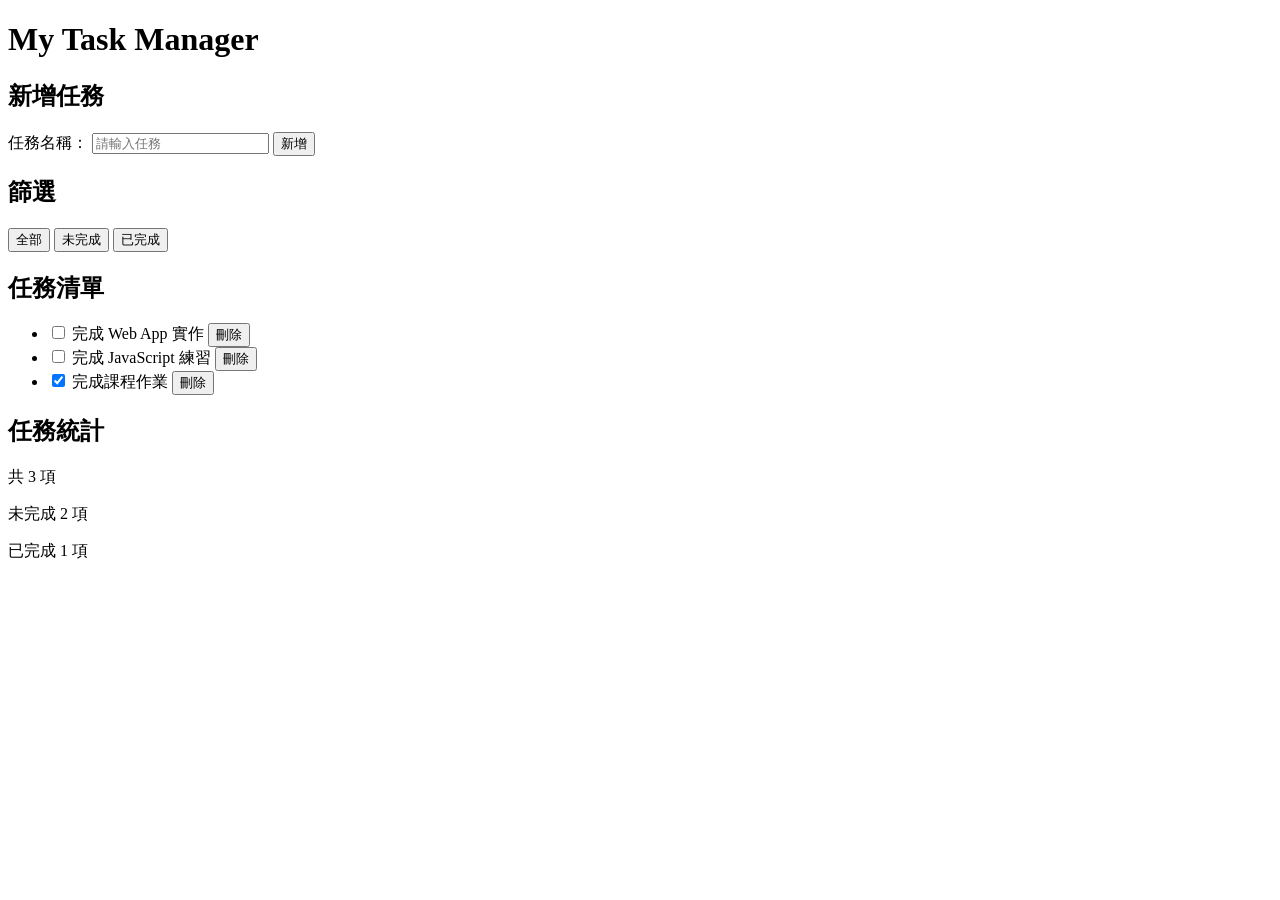
<file: html/index.html>
<!DOCTYPE html>
<html lang="zh-TW">

<head>
    <meta charset="UTF-8">
    <meta name="viewport" content="width=device-width, initial-scale=1.0">

    <title>My Task Manager</title>
</head>

<body>

    <header>
        <h1>My Task Manager</h1>
    </header>

    <main>

        <section>
            <h2>新增任務</h2>

            <label for="taskInput">任務名稱：</label>
            <input
                type="text"
                id="taskInput"
                placeholder="請輸入任務"
            >

            <button type="button">新增</button>
        </section>


        <section>
            <h2>篩選</h2>

            <button type="button">全部</button>
            <button type="button">未完成</button>
            <button type="button">已完成</button>
        </section>


        <section>
            <h2>任務清單</h2>

            <ul>
                <li>
                    <input type="checkbox">
                    完成 Web App 實作
                    <button type="button">刪除</button>
                </li>

                <li>
                    <input type="checkbox">
                    完成 JavaScript 練習
                    <button type="button">刪除</button>
                </li>

                <li>
                    <input type="checkbox" checked>
                    完成課程作業
                    <button type="button">刪除</button>
                </li>
            </ul>
        </section>


        <section>
            <h2>任務統計</h2>

            <p>共 3 項</p>
            <p>未完成 2 項</p>
            <p>已完成 1 項</p>
        </section>

    </main>

</body>

</html>
</file>
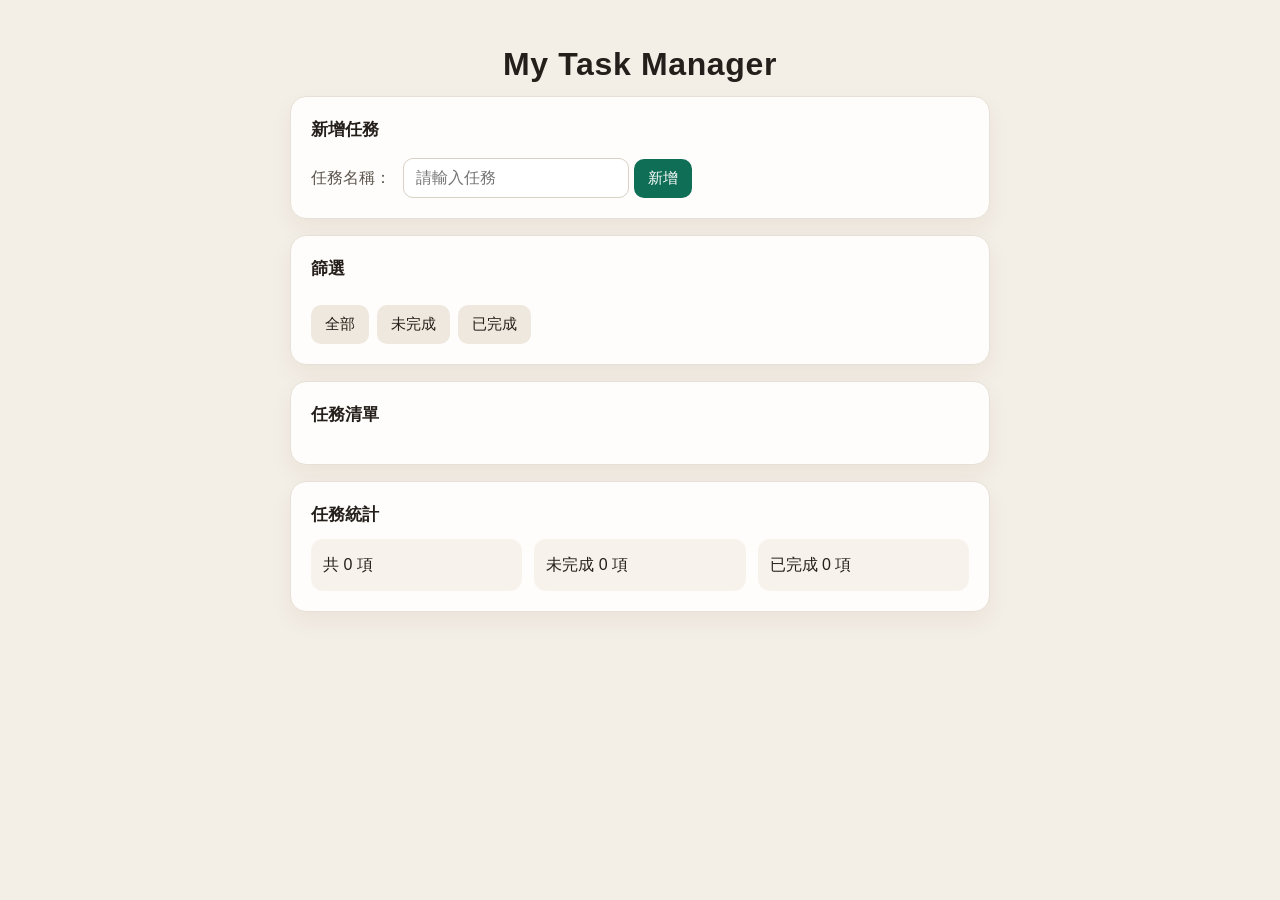
<file: vanilla/index.html>
<!DOCTYPE html>
<html lang="zh-TW">

<head>
    <meta charset="UTF-8">
    <meta name="viewport" content="width=device-width, initial-scale=1.0">

    <title>My Task Manager</title>
    <link rel="stylesheet" href="style.css">
</head>

<body>

    <header>
        <h1>My Task Manager</h1>
    </header>

    <main>

        <section class="task-input-section">
            <h2>新增任務</h2>
    
            <label for="taskInput">任務名稱：</label>
            <input
                type="text"
                id="taskInput"
                placeholder="請輸入任務"
            >
    
            <button type="button" id="addTaskBtn">新增</button>
        </section>
    
    
        <section class="filter-section">
            <h2>篩選</h2>
    
            <button type="button" class="filter-btn" data-filter="all">全部</button>
            <button type="button" class="filter-btn" data-filter="pending">未完成</button>
            <button type="button" class="filter-btn" data-filter="completed">已完成</button>
        </section>
    
    
        <section class="task-list-section">
            <h2>任務清單</h2>
    
            <ul id="taskList">
                <li>
                    <input type="checkbox">
                    <span class="task-text">完成 Web App 實作</span>
                    <button type="button">刪除</button>
                </li>
    
                <li>
                    <input type="checkbox">
                    <span class="task-text">完成 JavaScript 練習</span>
                    <button type="button">刪除</button>
                </li>
    
                <li>
                    <input type="checkbox" checked>
                    <span class="task-text">完成課程作業</span>
                    <button type="button">刪除</button>
                </li>
            </ul>
        </section>
    
    
        <section class="stats-section">
            <h2>任務統計</h2>
    
            <p id="totalCount">共 3 項</p>
            <p id="pendingCount">未完成 2 項</p>
            <p id="completedCount">已完成 1 項</p>
        </section>
    
    </main>

    <script src="script.js"></script>
</body>

</html>
</file>
<file: vanilla/style.css>
body {
    margin: 0;
    font-family: "Segoe UI", "Microsoft JhengHei", sans-serif;
    color: #241f1a;
    background-color: #f3eee6;
    line-height: 1.5;
}

header,
main {
    max-width: 700px;
    margin: 0 auto;
}

header {
    text-align: center;
    padding: 40px 16px 8px;
}

h1 {
    margin: 0;
    font-size: 2rem;
    letter-spacing: 0.02em;
}

h2 {
    margin: 0 0 16px;
    font-size: 1.05rem;
}

section {
    background-color: #fffdfb;
    margin-bottom: 16px;
    padding: 20px;
    border: 1px solid #e7e0d6;
    border-radius: 16px;
    box-shadow: 0 10px 24px rgba(70, 48, 20, 0.05);
}

label {
    margin-right: 8px;
    color: #5c564e;
}

input[type="text"] {
    padding: 10px 12px;
    font-size: 16px;
    font-family: inherit;
    color: inherit;
    background-color: #fff;
    border: 1px solid #d9d1c5;
    border-radius: 10px;
}

input[type="checkbox"] {
    width: 18px;
    height: 18px;
    accent-color: #0f6e56;
}

button {
    padding: 10px 14px;
    border: none;
    border-radius: 10px;
    background-color: #efe8de;
    color: #241f1a;
    font-family: inherit;
    font-size: 15px;
    cursor: pointer;
    transition: 0.2s;
}

button:hover {
    background-color: #333;
    color: white;
}

#addTaskBtn {
    background-color: #0f6e56;
    color: white;
}

#addTaskBtn:hover {
    background-color: #333;
    color: white;
}

input[type="text"]:focus {
    outline: 2px solid #0f6e56;
    border-color: transparent;
}

.filter-section {
    display: flex;
    flex-wrap: wrap;
    gap: 8px;
}

.filter-section h2 {
    width: 100%;
}

ul {
    list-style: none;
    padding: 0;
    margin: 0;
}

li {
    display: flex;
    align-items: center;
    gap: 10px;
    padding: 12px 0;
    border-bottom: 1px solid #efe8de;
}

li:last-child {
    border-bottom: none;
    padding-bottom: 0;
}

li button {
    margin-left: auto;
    background-color: transparent;
    color: #8d3b32;
    border: 1px solid #ead7d2;
}

.task-text {
    flex: 1;
    min-width: 0;
    overflow-wrap: anywhere;
}

.task-text[style*="line-through"] {
    color: #8a8178;
}

.stats-section {
    display: grid;
    grid-template-columns: repeat(3, 1fr);
    gap: 12px;
}

.stats-section h2 {
    grid-column: 1 / -1;
    margin-bottom: 0;
}

.stats-section p {
    margin: 0;
    padding: 14px 12px;
    background-color: #f7f3ec;
    border-radius: 12px;
}

main {
    padding-bottom: 40px;
}

@media (max-width: 480px) {

    header,
    main {
        width: 100%;
        padding: 0 12px;
        box-sizing: border-box;
    }

    header {
        padding-top: 28px;
    }

    main {
        padding-bottom: 28px;
    }

    section {
        padding: 16px;
    }

    .stats-section {
        grid-template-columns: 1fr;
    }

    label {
        display: block;
        margin-bottom: 8px;
    }

    input[type="text"] {
        width: 100%;
        box-sizing: border-box;
        margin-bottom: 10px;
    }

    #addTaskBtn {
        width: 100%;
    }

    .filter-section {
        display: flex;
        flex-wrap: wrap;
        gap: 8px;
    }

    .filter-section h2 {
        width: 100%;
    }

    .filter-btn {
        flex: 1;
    }

    li {
        flex-wrap: wrap;
    }
}
</file>
